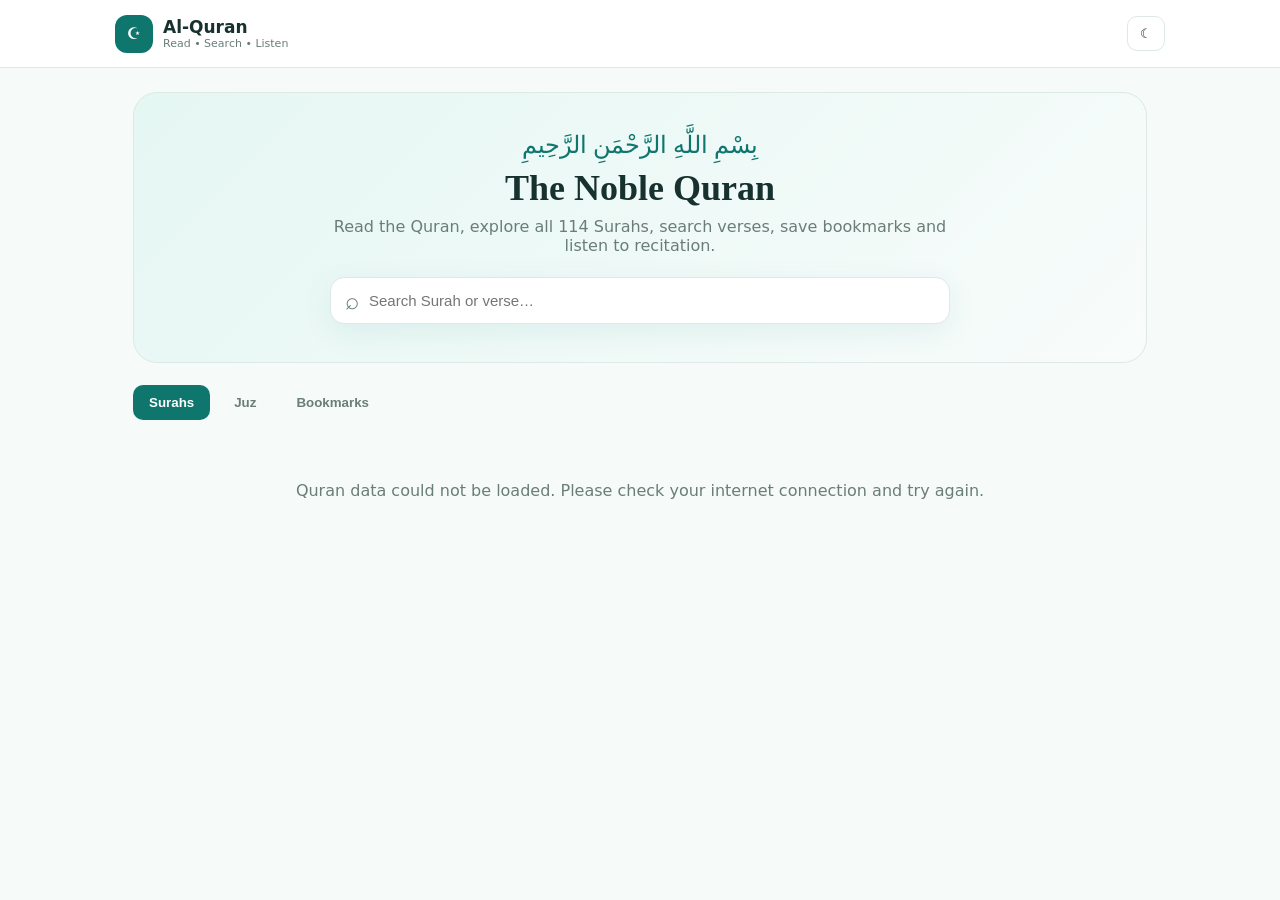
<file: index.html>
<!doctype html>
<html lang="en">
<head>
  <meta charset="UTF-8" />
  <meta name="viewport" content="width=device-width, initial-scale=1.0" />
  <meta name="theme-color" content="#0f766e" />
  <meta name="description" content="Full Quran web app with Surahs, Juz, search, bookmarks, translation and audio." />
  <link rel="manifest" href="manifest.json" />
  <link rel="stylesheet" href="style.css" />
  <title>Al-Quran — Read, Search & Listen</title>
</head>
<body>
  <header class="topbar">
    <div class="brand"><span class="brand-icon">☪</span><div><strong>Al-Quran</strong><small>Read • Search • Listen</small></div></div>
    <button id="themeBtn" class="icon-btn" aria-label="Toggle theme">☾</button>
  </header>

  <main class="container">
    <section class="hero">
      <p class="eyebrow">بِسْمِ اللَّهِ الرَّحْمَنِ الرَّحِيمِ</p>
      <h1>The Noble Quran</h1>
      <p>Read the Quran, explore all 114 Surahs, search verses, save bookmarks and listen to recitation.</p>
      <div class="search-wrap"><span>⌕</span><input id="searchInput" type="search" placeholder="Search Surah or verse…" autocomplete="off" /></div>
    </section>

    <section class="tabs" aria-label="Quran navigation">
      <button class="tab active" data-view="surahs">Surahs</button>
      <button class="tab" data-view="juz">Juz</button>
      <button class="tab" data-view="bookmarks">Bookmarks</button>
    </section>

    <section id="surahView" class="view"></section>
    <section id="readerView" class="view hidden"></section>
  </main>

  <div id="loading" class="loading hidden"><div class="spinner"></div><span>Loading Quran…</span></div>
  <div id="toast" class="toast" role="status"></div>

  <script src="app.js"></script>
</body>
</html>
</file>
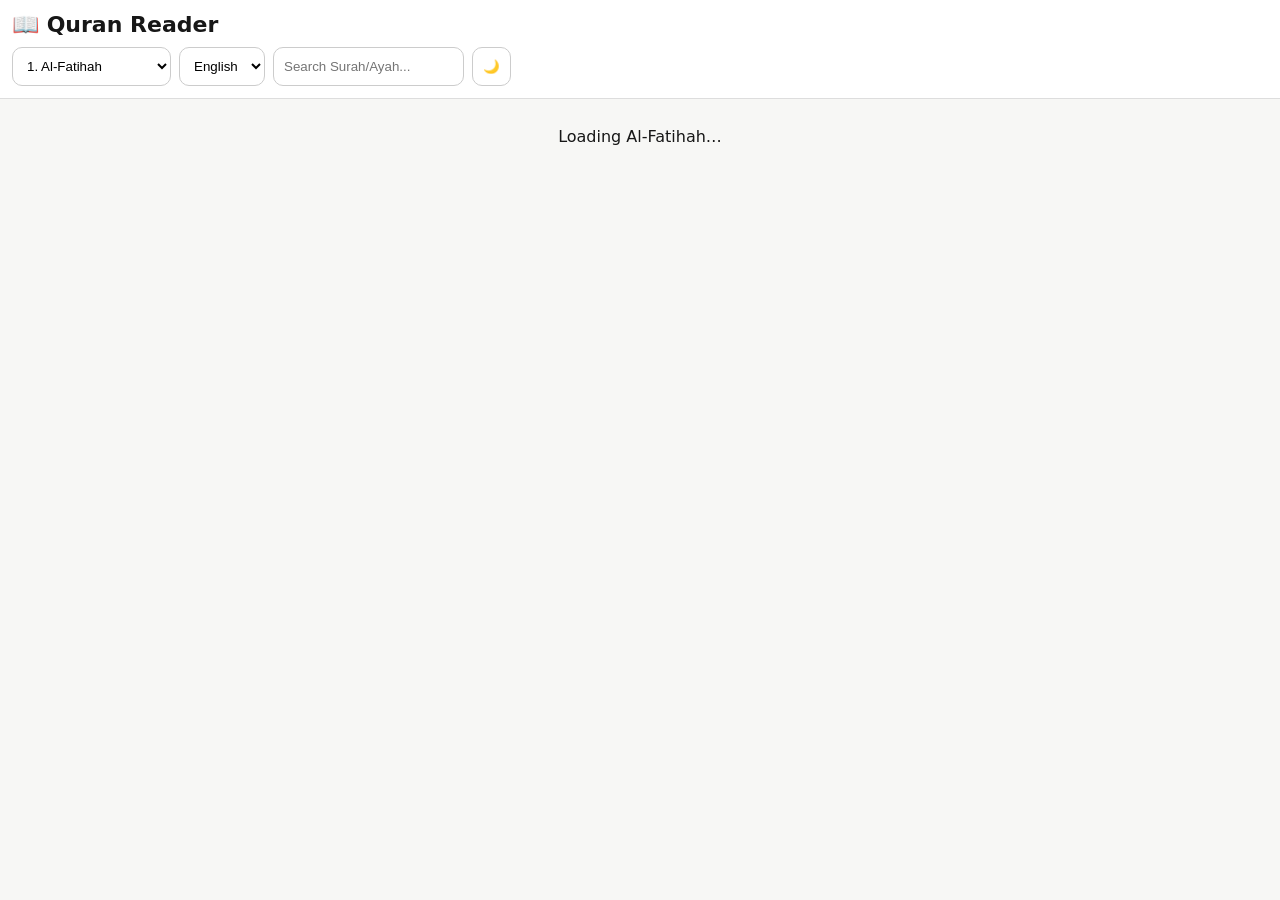
<file: quran.html>
<!doctype html><html lang="en"><head><meta charset="utf-8"><meta name="viewport" content="width=device-width,initial-scale=1"><title>Quran Reader — Full Quran</title><meta name="description" content="Read the Holy Quran with Arabic text, translation, audio, search, bookmarks and Juz navigation."><link rel="manifest" href="manifest.json"><style>body{margin:0;font-family:system-ui,sans-serif;background:#f7f7f5;color:#171717}header{position:sticky;top:0;background:#fff;border-bottom:1px solid #ddd;padding:12px;z-index:2}h1{margin:0;font-size:22px}.bar{display:flex;gap:8px;margin-top:10px;flex-wrap:wrap}button,input,select{padding:10px;border:1px solid #ccc;border-radius:10px;background:#fff}main{max-width:850px;margin:auto;padding:16px}.ayah{background:#fff;margin:12px 0;padding:18px;border-radius:14px;border:1px solid #e5e5e5}.ar{font-size:29px;line-height:2.1;text-align:right;direction:rtl}.tr{font-size:16px;line-height:1.6;color:#555}.num{font-weight:700}.actions{display:flex;gap:6px;margin-top:10px}.fav{background:#fff7d6}.muted{color:#666}#status{padding:12px;text-align:center}</style></head><body><header><h1>📖 Quran Reader</h1><div class="bar"><select id="surah"></select><select id="lang"><option value="en">English</option><option value="ur">Urdu</option></select><input id="search" placeholder="Search Surah/Ayah..."><button onclick="toggleDark()">🌙</button></div></header><main><div id="status">Loading Quran…</div><section id="quran"></section></main><script>const API='https://api.alquran.cloud/v1';let data=[],translation='en.asad',dark=false;const surahNames=['Al-Fatihah','Al-Baqarah','Aal-E-Imran','An-Nisa','Al-Maidah','Al-Anam','Al-Araf','Al-Anfal','At-Tawbah','Yunus','Hud','Yusuf','Ar-Rad','Ibrahim','Al-Hijr','An-Nahl','Al-Isra','Al-Kahf','Maryam','Ta-Ha','Al-Anbiya','Al-Hajj','Al-Muminun','An-Nur','Al-Furqan','Ash-Shuara','An-Naml','Al-Qasas','Al-Ankabut','Ar-Rum','Luqman','As-Sajdah','Al-Ahzab','Saba','Fatir','Ya-Sin','As-Saffat','Sad','Az-Zumar','Ghafir','Fussilat','Ash-Shura','Az-Zukhruf','Ad-Dukhan','Al-Jathiyah','Al-Ahqaf','Muhammad','Al-Fath','Al-Hujurat','Qaf','Adh-Dhariyat','At-Tur','An-Najm','Al-Qamar','Ar-Rahman','Al-Waqiah','Al-Hadid','Al-Mujadilah','Al-Hashr','Al-Mumtahanah','As-Saff','Al-Jumuah','Al-Munafiqun','At-Taghabun','At-Talaq','At-Tahrim','Al-Mulk','Al-Qalam','Al-Haqqah','Al-Maarij','Nuh','Al-Jinn','Al-Muzzammil','Al-Muddaththir','Al-Qiyamah','Al-Insan','Al-Mursalat','An-Naba','An-Naziat','Abasa','At-Takwir','Al-Infitar','Al-Mutaffifin','Al-Inshiqaq','Al-Buruj','At-Tariq','Al-Ala','Al-Ghashiyah','Al-Fajr','Al-Balad','Ash-Shams','Al-Layl','Ad-Duha','Ash-Sharh','At-Tin','Al-Alaq','Al-Qadr','Al-Bayyinah','Az-Zalzalah','Al-Adiyat','Al-Qariah','At-Takathur','Al-Asr','Al-Humazah','Al-Fil','Quraysh','Al-Maun','Al-Kawthar','Al-Kafirun','An-Nasr','Al-Masad','Al-Ikhlas','Al-Falaq','An-Nas'];const s=document.getElementById('surah');surahNames.forEach((n,i)=>{let o=document.createElement('option');o.value=i+1;o.textContent=(i+1)+'. '+n;s.appendChild(o)});async function load(n=1){document.getElementById('status').textContent='Loading '+surahNames[n-1]+'…';let r=await fetch(`${API}/surah/${n}/quran-uthmani,en.asad`),j=await r.json();data=j.data[0].ayahs.map((a,i)=>({ar:a.text,tr:j.data[1].ayahs[i]?.text||'',num:a.numberInSurah,audio:`https://cdn.islamic.network/quran/audio/128/ar.alafasy/${a.number}.mp3`}));render();document.getElementById('status').textContent='';localStorage.setItem('lastSurah',n)}function render(){let q=document.getElementById('quran'),term=document.getElementById('search').value.toLowerCase();q.innerHTML='';data.forEach(a=>{if(term&&!((a.tr||'').toLowerCase().includes(term)||String(a.num).includes(term)))return;let d=document.createElement('article');d.className='ayah';d.innerHTML=`<div class="num">Ayah ${a.num}</div><div class="ar">${a.ar}</div><div class="tr">${a.tr}</div><div class="actions"><button onclick="new Audio('${a.audio}').play()">🔊 Play</button><button onclick="bookmark(${a.num})">🔖 Bookmark</button><button onclick="navigator.share?navigator.share({text:'${a.ar}'}):navigator.clipboard.writeText('${a.ar}')">↗ Share</button></div>`;q.appendChild(d)})}function bookmark(n){let b=JSON.parse(localStorage.bookmarks||'[]');if(!b.includes(n))b.push(n);localStorage.bookmarks=JSON.stringify(b);alert('Ayah bookmarked')}function toggleDark(){dark=!dark;document.body.style.background=dark?'#121212':'#f7f7f5';document.body.style.color=dark?'#eee':'#171717';document.querySelectorAll('.ayah').forEach(x=>{x.style.background=dark?'#1d1d1d':'#fff';x.style.borderColor=dark?'#333':'#e5e5e5'})}s.onchange=()=>load(+s.value);document.getElementById('search').oninput=render;document.getElementById('lang').onchange=()=>alert('Urdu translation can be enabled by selecting an Urdu edition in the next update.');load(+(localStorage.lastSurah||1));</script></body></html>
</file>
<file: style.css>
:root{--bg:#f6faf9;--card:#fff;--text:#17312e;--muted:#6a7d79;--primary:#0f766e;--primary2:#115e59;--line:#dce9e6;--arabic:#17312e;--shadow:0 8px 30px rgba(15,118,110,.08)}*{box-sizing:border-box}body{margin:0;background:var(--bg);color:var(--text);font-family:system-ui,-apple-system,BlinkMacSystemFont,"Segoe UI",sans-serif}.topbar{height:68px;background:var(--card);border-bottom:1px solid var(--line);display:flex;align-items:center;justify-content:space-between;padding:0 max(18px,calc((100% - 1050px)/2));position:sticky;top:0;z-index:10}.brand{display:flex;align-items:center;gap:10px}.brand-icon{width:38px;height:38px;border-radius:12px;background:var(--primary);color:#fff;display:grid;place-items:center}.brand strong{display:block;font-size:17px}.brand small{display:block;color:var(--muted);font-size:11px}.icon-btn{border:1px solid var(--line);background:var(--card);color:var(--text);border-radius:10px;padding:9px 12px;cursor:pointer}.container{max-width:1050px;margin:auto;padding:24px 18px 70px}.hero{background:linear-gradient(135deg,#e5f7f3,#f8fcfb);border:1px solid var(--line);border-radius:24px;padding:38px 28px;text-align:center}.eyebrow{font-family:serif;font-size:24px;color:var(--primary);margin:0 0 8px}.hero h1{font-family:Georgia,serif;margin:0 0 8px;font-size:36px}.hero p:not(.eyebrow){color:var(--muted);margin:0 auto 22px;max-width:650px}.search-wrap{max-width:620px;margin:auto;background:var(--card);border:1px solid var(--line);border-radius:14px;display:flex;align-items:center;padding:0 14px;box-shadow:var(--shadow)}.search-wrap span{font-size:24px;color:var(--muted)}.search-wrap input{width:100%;border:0;outline:0;padding:14px 10px;background:transparent;color:var(--text);font-size:15px}.tabs{display:flex;gap:8px;margin:22px 0 16px}.tab{border:0;background:transparent;color:var(--muted);padding:10px 16px;border-radius:10px;font-weight:700;cursor:pointer}.tab.active{background:var(--primary);color:#fff}.surah-grid{display:grid;grid-template-columns:repeat(2,1fr);gap:12px}.surah-card{display:flex;align-items:center;gap:14px;padding:16px;background:var(--card);border:1px solid var(--line);border-radius:16px;cursor:pointer;box-shadow:var(--shadow)}.num{width:38px;height:38px;border-radius:50%;background:#e7f4f1;color:var(--primary);display:grid;place-items:center;font-weight:800}.surah-info{flex:1}.surah-info strong{display:block}.surah-info small{color:var(--muted)}.arabic-name{font-family:serif;font-size:22px}.empty{text-align:center;padding:45px;color:var(--muted)}.reader-head{display:flex;gap:12px;align-items:center;margin-bottom:18px}.back{border:1px solid var(--line);background:var(--card);padding:10px 14px;border-radius:10px;cursor:pointer}.reader-title{flex:1}.reader-title h2{margin:0;font-family:Georgia,serif}.reader-title p{margin:3px 0;color:var(--muted);font-size:13px}.controls{display:flex;gap:8px;flex-wrap:wrap;margin-bottom:15px}.controls button,.audio-btn{border:1px solid var(--line);background:var(--card);padding:9px 12px;border-radius:10px;cursor:pointer;color:var(--text)}.ayah{background:var(--card);border:1px solid var(--line);border-radius:18px;padding:20px;margin:12px 0}.ayah-top{display:flex;justify-content:space-between;align-items:center;color:var(--muted);font-size:12px}.ayah-actions{display:flex;gap:5px}.ayah-actions button{border:0;background:transparent;cursor:pointer;font-size:18px}.arabic{font-family:"Noto Naskh Arabic","Amiri",serif;font-size:30px;line-height:2;text-align:right;direction:rtl;margin:12px 0}.translation{font-size:15px;line-height:1.75;color:var(--muted)}.loading{position:fixed;inset:0;background:rgba(255,255,255,.75);backdrop-filter:blur(3px);display:flex;flex-direction:column;align-items:center;justify-content:center;z-index:30;gap:12px}.spinner{width:35px;height:35px;border:4px solid var(--line);border-top-color:var(--primary);border-radius:50%;animation:spin .8s linear infinite}.hidden{display:none!important}.toast{position:fixed;bottom:22px;left:50%;transform:translateX(-50%) translateY(20px);background:#17312e;color:#fff;padding:11px 16px;border-radius:10px;opacity:0;pointer-events:none;transition:.25s;z-index:40}.toast.show{opacity:1;transform:translateX(-50%) translateY(0)}body.dark{--bg:#0d1716;--card:#142220;--text:#e5f1ef;--muted:#9ab0ab;--line:#29413d;--arabic:#f2fbf9}body.dark .hero{background:#102522}.loading{background:rgba(10,20,19,.78)}@keyframes spin{to{transform:rotate(360deg)}}@media(max-width:650px){.container{padding:14px 12px 55px}.hero{padding:28px 16px}.hero h1{font-size:29px}.eyebrow{font-size:20px}.surah-grid{grid-template-columns:1fr}.arabic{font-size:25px}.topbar{padding:0 12px}.ayah{padding:15px}}
</file>
